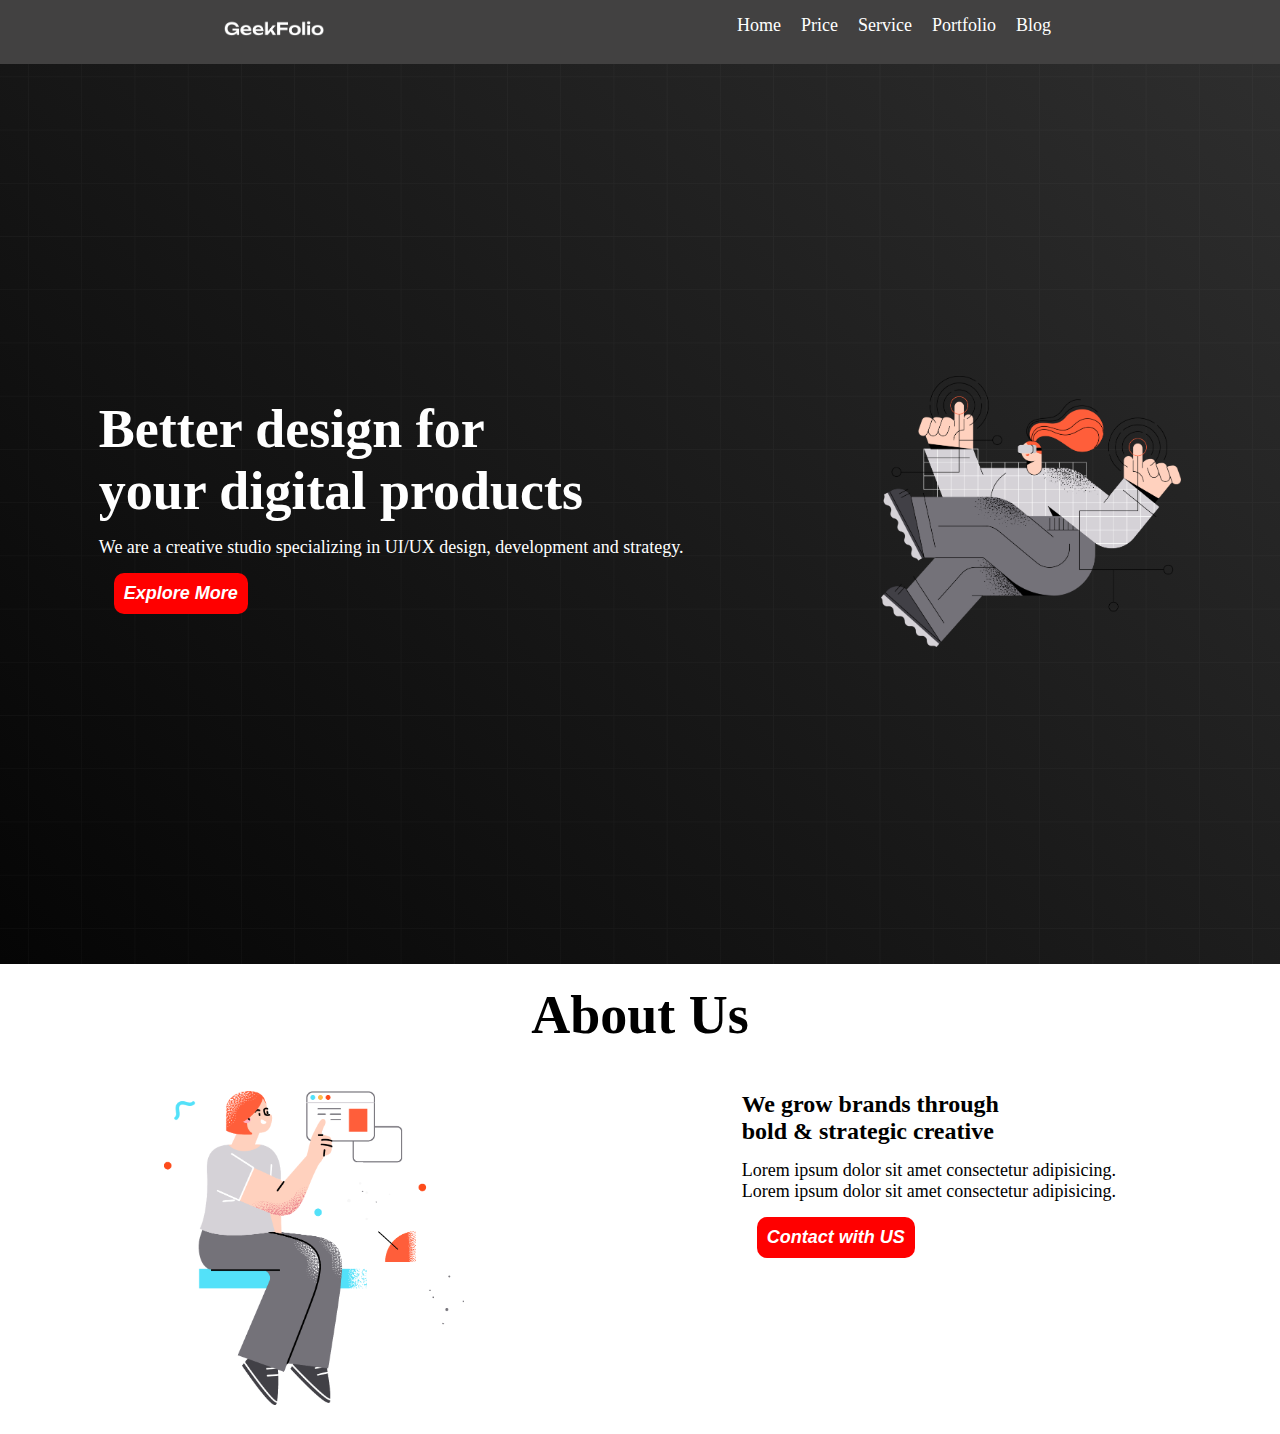
<file: index.html>
<!DOCTYPE html>
<html lang="en">
<head>
    <meta charset="UTF-8">
    <meta name="viewport" content="width=device-width, initial-scale=1.0">
    <title>Document</title>
    <link rel="stylesheet" href="./style.css">
</head>
<body>
    <!-- This is Header Section -->
    <header>
        <nav>
            <div class="maincontainer">
                <div class="logo">
                    <img class="logo" src="./logo/logo-light.png" alt="">
                </div>
                <div class="mainmenu">
                    <li class="menubar-1">Home</li>
                    <li class="menubar-1">Price</li>
                    <li class="menubar-1">Service</li>
                    <li class="menubar-1">Portfolio</li>
                    <li class="menubar-1">Blog</li>
                </div>
            </div>
        </nav>
    </header>


    <!-- This Is Banner section -->
    <section>
        <div class="bannersection">
            <div class="bannertext">
                <h1 class="Bannertexth">Better design for <br> your digital products</h1>
                <p class="discription">We are a creative studio specializing in UI/UX design, development and strategy.</p>
                <button class="btn">Explore More</button>
            </div>
            <div class="bannerimage">
                <img class="Image" src="./Images/banner.png" alt="">
            </div>
        </div>
    </section>


    <!-- This is about us section  -->
    <section>
            <h1 class="aboutustitle">About Us</h1>
            <div class="aboutussection">
                <div class="aboutimg">
                    <img class="Image" src="./Images/section.png" alt="">
                </div>
                <div class="abouttext">
                    <h2>We grow brands through <br> bold & strategic creative</h2>
                    <p class="discription">Lorem ipsum dolor sit amet consectetur adipisicing. <br> Lorem ipsum dolor sit amet consectetur adipisicing.</p>
                    <button class="btn">Contact with US</button>
                </div>
            </div>
    </section>


    <section>
        
    </section>
</body>
</html>
</file>
<file: style.css>
*{
    margin: 0px;
    padding: 0px;
}
.maincontainer{
    display: flex;
    justify-content: space-around;
    background-color: #424141;
    color: white;
    padding: 10px;
}
.logo{
    width: 100px;
    padding: 5px;
}
.mainmenu{
    display: flex;
    list-style: none;
}
.menubar-1{
    margin-right: 10px;
    padding: 5px;
    font-size: 18px;
}
.Image{
    width: 300px;
}
.bannersection{
    display: flex;
    justify-content: space-around;
    color: white;
    background-image: url(./Images/background.png), linear-gradient(45deg, rgb(5, 5, 5), #2e2e2e);
    height: 100vh;
    align-items: center;
    background-repeat: no-repeat;
    background-position: center;
    background-size: cover;
}
.Bannertexth{
    font-size: 54px;
    font-weight: bold;
}
.discription{
    font-size: 18px;
    margin-top: 15px;
}
.btn{
    background-color: red;
    margin: 15px;
    padding: 10px;
    color: white;
    font-size: 18px;
    border-radius: 10px;
    border: none;
    outline: none;
    font-weight: bold;
    font-style: italic;
}
.aboutussection{
    display: flex;
    justify-content: space-around;
    padding: 25px;
    margin-top: 20px;
}
.aboutustitle{
    font-size: 54px;
    text-align: center;
    margin: 20px;
}
</file>
